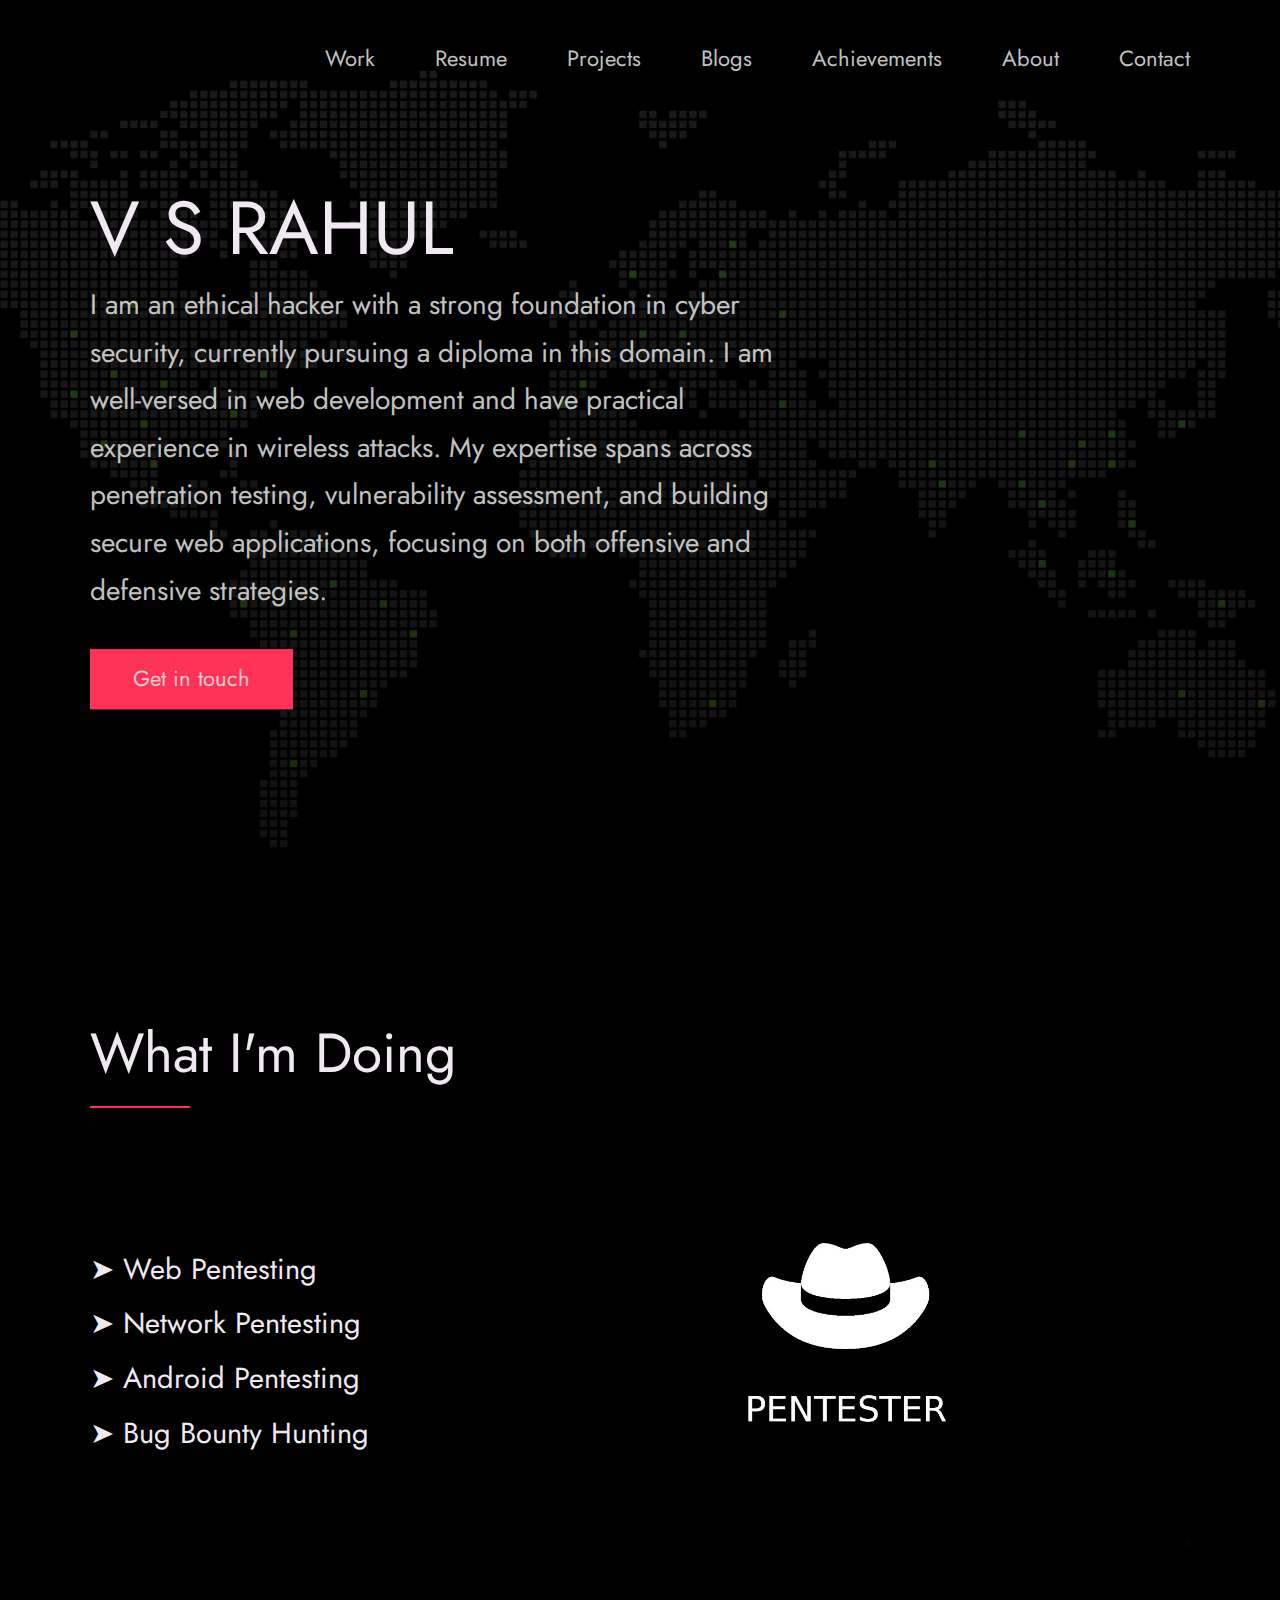
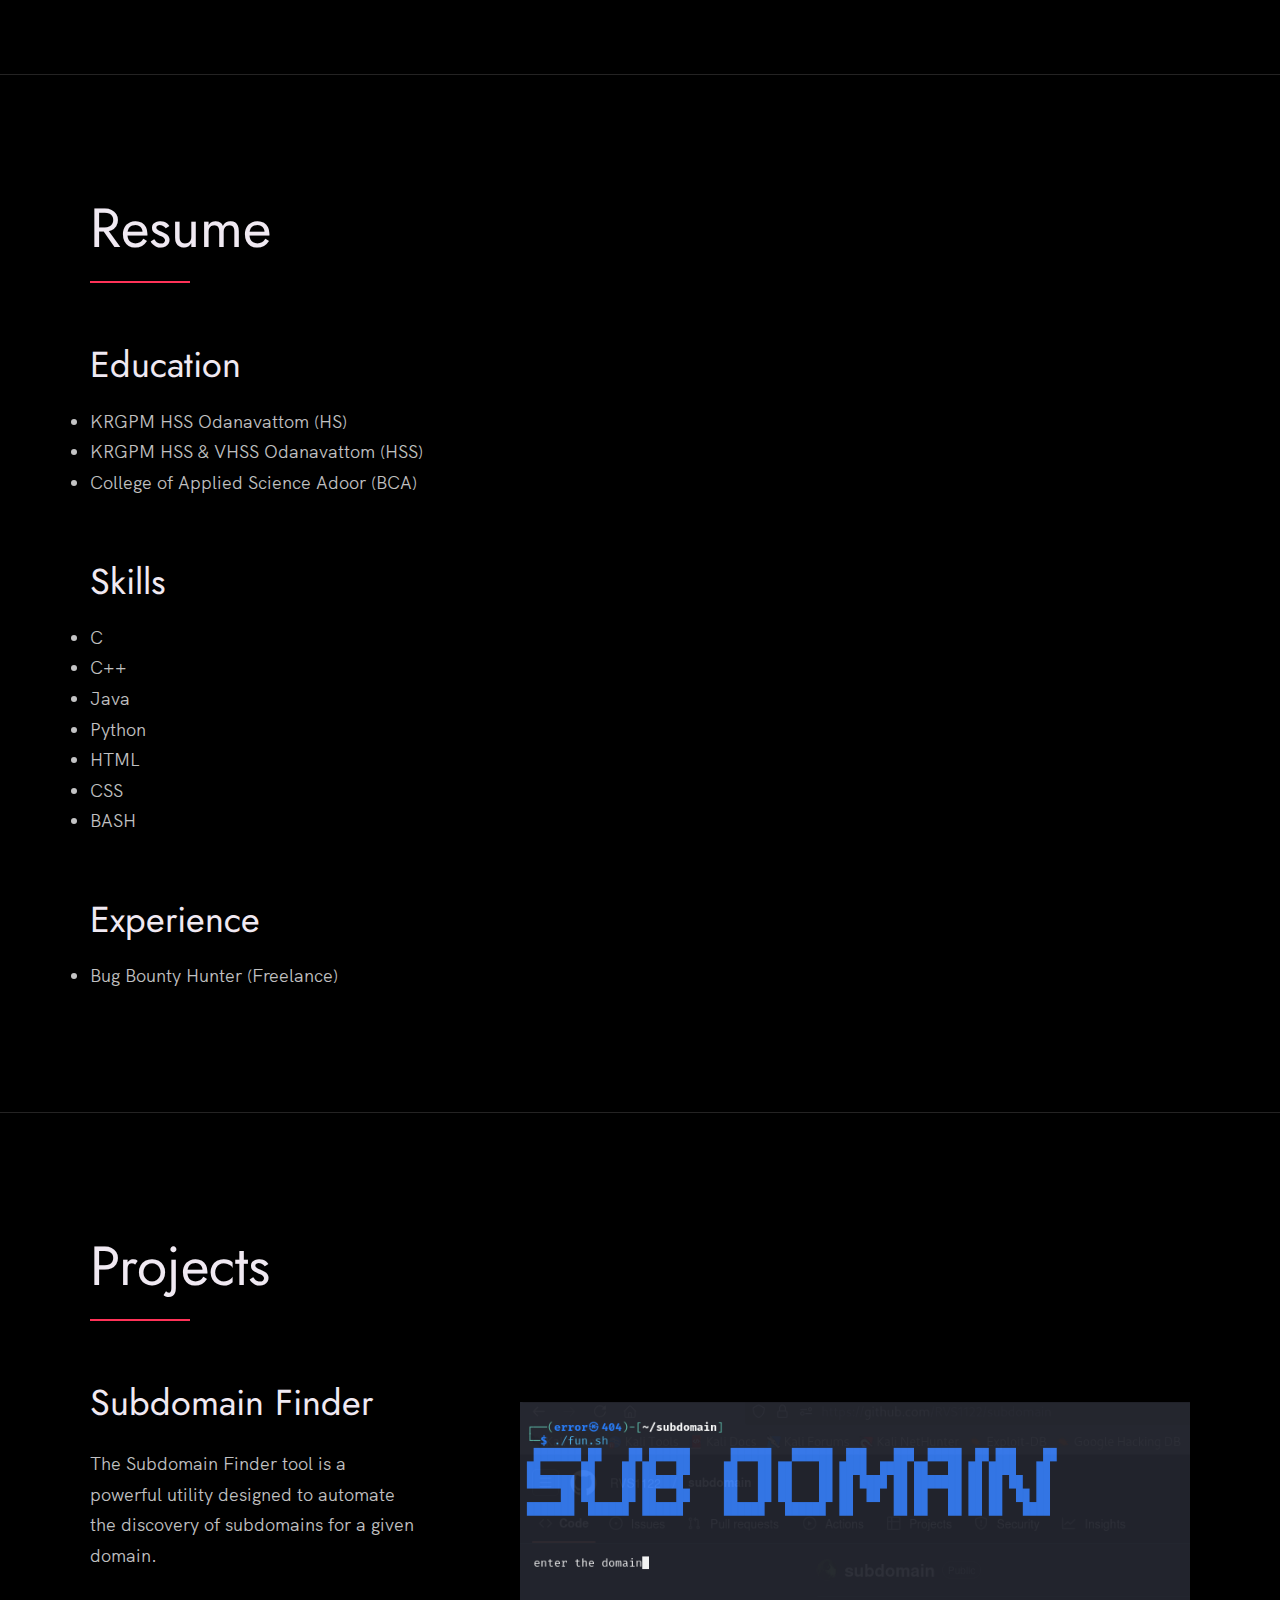
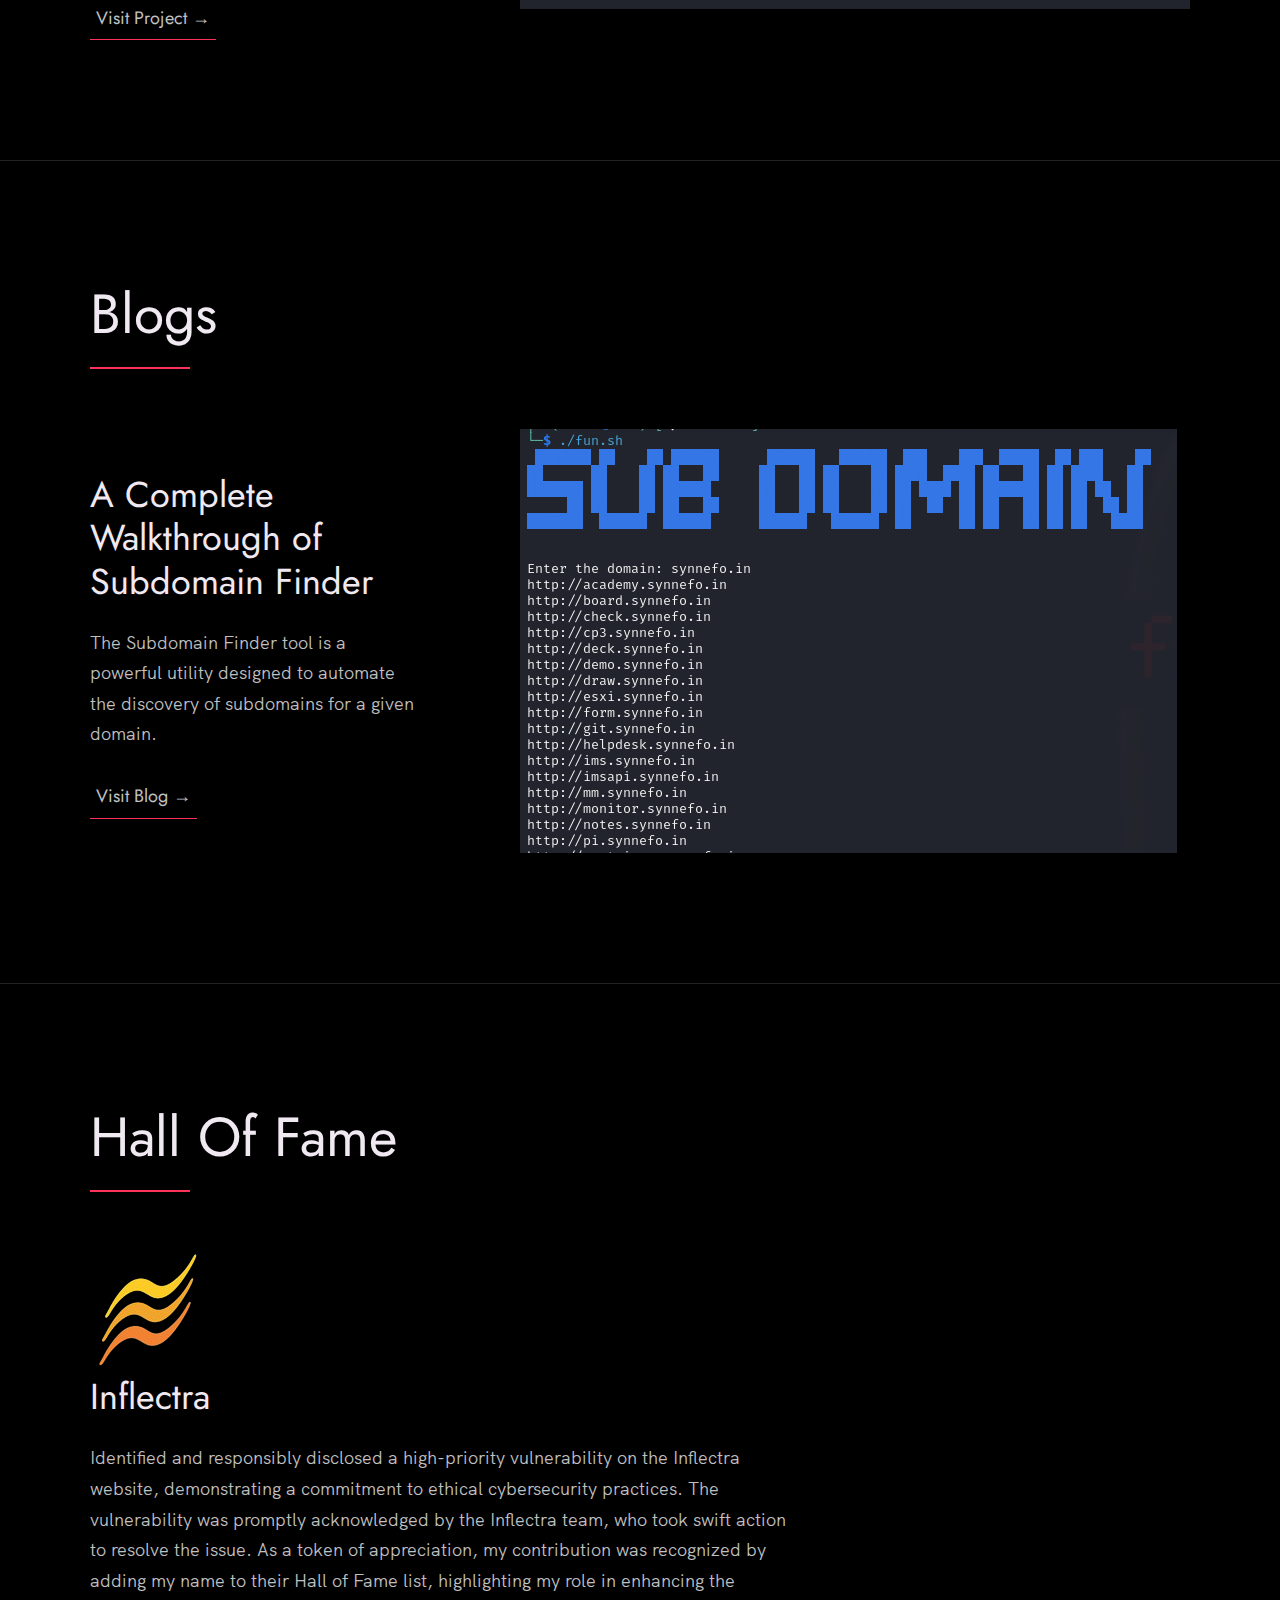
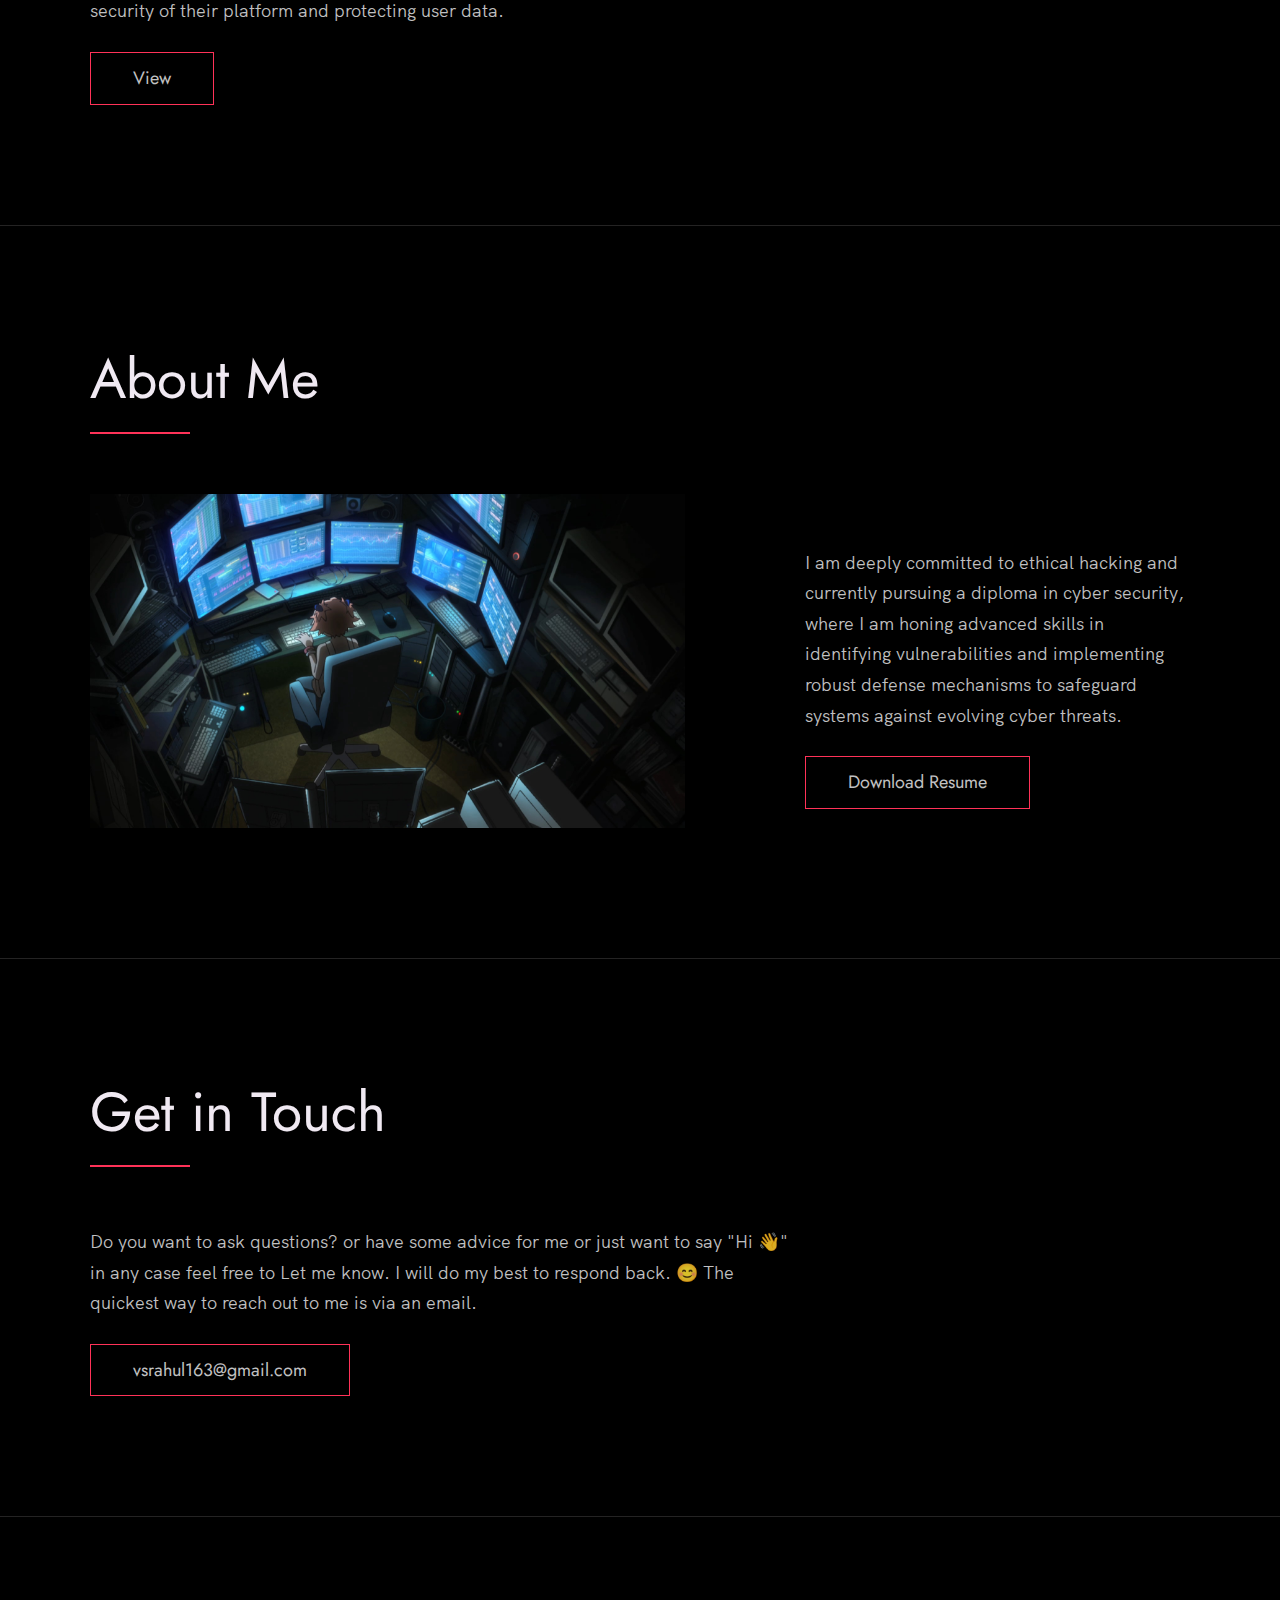
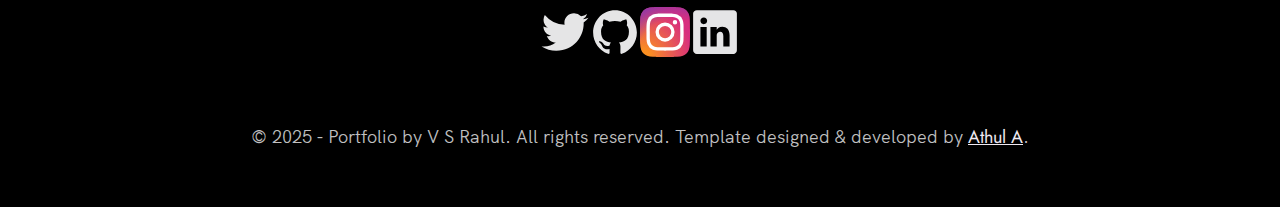
<file: index.html>
<!DOCTYPE html>
<html lang="en">

<head>
  <meta charset="UTF-8">
  <meta name="viewport" content="width=device-width, initial-scale=1.0">
  <link rel="shortcut icon" type="image/png" href="./images/favicon.png">
  <title>V S Rahul | Ethical Hacker and Web Developer</title>
  <meta name="description" content="Portfolio of V S Rahul, an ethical hacker and web developer based in Kerala.">
  <meta name="keywords" content="ethical hacking, cybersecurity, web development, penetration testing, bug bounty">
  <link rel="stylesheet" href="index.css">
</head>

<body>
  <!-- ***** Header ***** -->
  <header class="header" role="banner" id="top">
    <div class="row">
      <nav class="nav" role="navigation">
        <ul class="nav__items">
          <li class="nav__item"><a href="#work" class="nav__link">Work</a></li>
          <li class="nav__item"><a href="#resume" class="nav__link">Resume</a></li>
          <li class="nav__item"><a href="#projects" class="nav__link">Projects</a></li>
          <li class="nav__item"><a href="#blogs" class="nav__link">Blogs</a></li>
          <li class="nav__item"><a href="#halloffame" class="nav__link">Achievements</a></li>
          <li class="nav__item"><a href="#about" class="nav__link">About</a></li>
          <li class="nav__item"><a href="#contact" class="nav__link">Contact</a></li>
        </ul>
      </nav>
    </div>
    <div class="header__text-box row">
      <div class="header__text">
        <h1 class="heading-primary">
          <span>V S RAHUL</span>
        </h1>
        <p>I am an ethical hacker with a strong foundation in cyber security, currently pursuing a diploma in this domain. I am well-versed in web development and have practical experience in wireless attacks. My expertise spans across penetration testing, vulnerability assessment, and building secure web applications, focusing on both offensive and defensive strategies.</p>
        <a href="#contact" class="btn btn--pink">Get in touch</a>
      </div>
    </div>
  </header>

  <main role="main">
    <!-- ***** Work Section ***** -->
    <section class="work" id="work">
      <div class="row">
        <h2>What I'm Doing</h2>
        <div class="work__boxes">
          <div class="work__box">
            <div class="work__text">
              <h3 style="font-size: 29px;">➤ Web Pentesting</h3>
              <h3 style="font-size: 29px;">➤ Network Pentesting</h3>
              <h3 style="font-size: 29px;">➤ Android Pentesting</h3>
              <h3 style="font-size: 29px;">➤ Bug Bounty Hunting</h3>
            </div>
            <div class="work__image-box">
              <img src="./images/pentester.jpg" class="work__image" alt="Ethical hacking illustration">
            </div>
          </div>
        </div>
      </div>
    </section>

    <!-- ***** Resume Section ***** -->
    <section class="resume" id="resume">
      <div class="row">
        <h2>Resume</h2>
        <div>
          <h3>Education</h3>
          <ul>
            <li>KRGPM HSS Odanavattom (HS)</li>
            <li>KRGPM HSS & VHSS Odanavattom (HSS)</li>
            <li>College of Applied Science Adoor (BCA)</li>
          </ul>
        </div>
        <div><br><br>
          <h3>Skills</h3>
          <ul>
            <li>C</li>
            <li>C++</li>
            <li>Java</li>
            <li>Python</li>
            <li>HTML</li>
            <li>CSS</li>
            <li>BASH</li>
          </ul>
        </div>
        <div><br><br>
          <h3>Experience</h3>
          <ul>
            <li>Bug Bounty Hunter (Freelance)</li>
          </ul>
        </div>
      </div>
    </section>

    <!-- ***** Projects Section ***** -->
    <section class="projects" id="projects">
      <div class="row">
        <h2>Projects</h2>
        <div class="work__box">
          <div class="work__text">
            <h3>Subdomain Finder</h3>
            <p>The Subdomain Finder tool is a powerful utility designed to automate the discovery of subdomains for a given domain.</p>
            <div class="work__links">
              <a href="https://github.com/RVS1122/subdomain" class="link__text">Visit Project &rarr;</a>
            </div>
          </div>
          <div class="work__image-box">
            <img src="./images/fun.png" class="work__image" alt="Project illustration">
          </div>
        </div>
      </div>
    </section>

    <!-- ***** Blogs Section ***** -->
    <section class="blogs" id="blogs">
      <div class="row">
        <h2>Blogs</h2>
        <div class="work__box">
          <div class="work__text">
            <h3>A Complete Walkthrough of Subdomain Finder</h3>
            <p>The Subdomain Finder tool is a powerful utility designed to automate the discovery of subdomains for a given domain.</p>
            <div class="work__links">
              <a href="blog.html" class="link__text">Visit Blog &rarr;</a>
            </div>
          </div>
          <div class="work__image-box">
            <img src="./images/blog1.png" class="work__image" alt="Blog illustration">
          </div>
        </div>
      </div>
    </section>


    <section class="contact" id="halloffame">
      <div class="row">
        <h2>Hall Of Fame</h2>
        <div class="contact__info">
          <img src="./images/inflectra1.png" alt=""><h3>Inflectra</h3>
          <p>
            Identified and responsibly disclosed a high-priority vulnerability on the Inflectra website, demonstrating a commitment to ethical cybersecurity practices. The vulnerability was promptly acknowledged by the Inflectra team, who took swift action to resolve the issue. As a token of appreciation, my contribution was recognized by adding my name to their Hall of Fame list, highlighting my role in enhancing the security of their platform and protecting user data. 
          </p>
          <!-- Replace the email with yours -->
          <a href="https://www.inflectra.com/Company/Responsible-Disclosure.aspx" class="btn">View</a>
        </div>
      </div>
    </section>

    <section class="about" id="about">
      <div class="row">
        <h2>About Me</h2>
        <div class="about__content">
          <div class="about__text">
            <p>
              I am deeply committed to ethical hacking and currently pursuing a diploma in cyber security, where I am honing advanced skills in identifying vulnerabilities and implementing robust defense mechanisms to safeguard systems against evolving cyber threats.
            </p>
            <!-- Update the link to point to your resume file -->
            <a href="./documents/resume.pdf" class="btn" download>Download Resume</a>
          </div>
    
          <div class="about__photo-container">
            <img class="about__photo" src="./images/about.jpeg" alt="Your Photo" />
          </div>
        </div>
      </div>
    </section>
    
  </main>

  <!-- ***** Contact ***** -->

  <section class="contact" id="contact">
    <div class="row">
      <h2>Get in Touch</h2>
      <div class="contact__info">
        <p>
          Do you want to ask questions? or have some advice for me
          or just want to say "Hi 👋" in any case feel free to Let me know. I
          will do my best to respond back. 😊 The quickest way to reach out to
          me is via an email.
        </p>
        <!-- Replace the email with yours -->
        <a href="mailto:vsrahul163@gmail.com" class="btn">vsrahul163@gmail.com</a>
      </div>
    </div>
  </section>
  </main>

  <!-- ***** Footer ***** -->
  <footer role="contentinfo" class="footer">
    <div class="row">
      <ul class="footer__social-links">
        <li><a href="https://twitter.com/RahulVS91257546/" title="Twitter Profile"><img src="./images/twitter.svg" alt="Twitter" width="50"></a></li>
        <li><a href="https://github.com/RVS1122/" title="GitHub Profile"><img src="./images/github.svg" alt="GitHub" width="50"></a></li>
        <li><a href="https://instagram.com/_rahul__unnikrishnan_" title="CodePen Profile"><img src="./images/instagram.svg" alt="CodePen" width="50"></a></li>
        <li><a href="https://www.linkedin.com/in/rahul-v-s-2443ab292" title="LinkedIn Profile"><img src="./images/linkedin.svg" alt="LinkedIn" width="50"></a></li>
      </ul>
      <p>&copy; 2025 - Portfolio by V S Rahul. All rights reserved. Template designed & developed by <a href="https://areuhack.github.io">Athul A</a>.</p>
    </div>
  </footer>
  

  <a href="#top" class="back-to-top" title="Back to Top">
    <img src="./images/arrow-up.svg" alt="Back to Top">
  </a>
  <script src="./index.js"></script>
</body>

</html>
</file>
<file: index.css>
/* --------------------------------------- */
/* ----- Basic Setup ----- */
/* --------------------------------------- */

@font-face {
    font-family: 'Hk Grotesk';
    font-style: normal;
    font-weight: 400;
    src: url('./fonts/HKGrotesk-Regular.woff') format('woff');
}

@font-face {
    font-family: 'Jost';
    font-style: normal;
    font-weight: 400;
    src: url('./fonts/Jost-Regular.ttf') format('woff');
}

* {
    margin: 0;
    padding: 0;
    box-sizing: inherit;
}

:root {
    --font-size-small: 1.8rem;
    --font-size-normal: 2.2rem;
    --font-size-medium: 2.8rem;
    --font-size-medium-1: 3.6rem;
    --font-size-large: 5.5rem;
    --font-size-huge: 7.5rem;
    --font-stack: 'Hk Grotesk', sans-serif;

    --line-height-normal: 1.7;
    --line-height-small: 1.2;

    --black: #000;
    --pink: #ff3258;
    --white: #f0e9f2;
    --white-1: #e5e5e6da;


    --container-max-width: 1180px;
    --container-normal-width: 800px;
    --container-medium-width: 700px; 
    --container-small-width: 500px;

    --gutter-huge: 12rem;
    --gutter-medium: 6rem;
    --gutter-normal: 3rem;
    --gutter-small-1: 2.5rem;
    --gutter-small: 2rem;

    --border-light: 1px solid rgb(36, 35, 35);
}

html {
    font-size: 62.5%; /* (16/10)*100 = 62.5% => 1rem = 10px */
    box-sizing: border-box;
    scroll-behavior: smooth;
}

@media(max-width: 1000px) {
    html {
        font-size: 52%;
    }
}

body {
    font-size: var(--font-size-small);
    font-family: var(--font-stack);
    font-weight: 400;
    color: var(--white-1);
    line-height: var(--line-height-normal);
    background: var(--black);
    overflow-x: hidden;
}

.row {
    max-width: var(--container-max-width);
    margin: 0 auto;
}

@media(max-width: 1340px) {
    .row {
        max-width: 1100px;
    }
}

@media(max-width: 1240px) {
    .row {
        padding: 0 var(--gutter-medium);
    }
}

@media(max-width: 600px) {
    .row {
        padding: 0 var(--gutter-normal);
    }
}

@media(max-width: 600px) {
    .row {
        padding: 0 var(--gutter-small);
    }
}

section {
    padding: var(--gutter-huge) 0;
    border-bottom: var(--border-light);
}

img {
    object-fit: contain;
    max-width: 100%;
}

/* --------------------------------------- */
/* ----- Headlines and Paragraphs ----- */
/* --------------------------------------- */

h1,
h2,
h3 {
    font-family: 'Jost', sans-serif;
    font-weight: 400;
    line-height: var(--line-height-small);
    color: var(--white);
}

.heading-primary {
    line-height: 1;
    font-size: var(--font-size-huge);
    font-weight: 400;
}

@media(max-width: 900px) {
    .heading-primary {
        font-size: 6.5rem;
    }
}

h2 {
    font-size: var(--font-size-large);
    margin-bottom: var(--gutter-medium);
}

h2::after {
    content: '';
    display: block;
    height: 2px;
    width: 10rem;
    background: var(--pink);
    margin: var(--gutter-small) 0;
}

h3 {
    font-size: var(--font-size-medium-1);
    margin-bottom: var(--gutter-small);
}

@media(max-width: 500px) {
    .heading-primary {
        font-size: var(--font-size-large);
    }

    h2 {
        font-size: var(--font-size-medium-1);
    }

    h3 {
        font-size: var(--font-size-medium);
    }
}

p {
    margin: var(--gutter-small-1) 0;
}

@media(max-width: 900px) {
    p { 
        max-width: var(--container-small-width);
    }
}

/* --------------------------------------- */
/* ----- Buttons and Links ----- */
/* --------------------------------------- */

a {
    color: var(--white);
    font-weight: 400;
    font-family: 'Jost', sans-serif;
    transition: all .2s;
    outline: 2px solid transparent;
}

::-moz-focus-inner {
    border: 0;
}

button:focus,
a:focus {
    outline: 2px solid var(--pink);
}

body:not(.user-is-tabbing) button:focus,
body:not(.user-is-tabbing) a:focus {
    outline: none;
}

.link:hover {
    color: var(--pink);
}

.btn {
    position: relative;
    display: inline-block;
    padding: 1rem 4.2rem;
    text-decoration: none;
    color: inherit;
    border: 1px solid  var(--pink);
    font-weight: 400;
}

.btn:focus {
    outline: none;
}

.btn::after {
    content: '';
    display: block;
    position: absolute;
    top: 0;
    left: 0;
    right: 100%;
    background: var(--white);
    height: 100%;
    z-index: -1;
    transition: all 0.2s cubic-bezier(1, 0.68, 0.16, 0.9);
}

.btn:hover::after,
.btn:focus::after {
    right: 0;
    background: var(--pink);
}

.btn--pink {
    background: var(--pink);
    transition: all 0.2s;
}

.btn--pink::after {
    display: none;
}

.btn--pink:hover,
.btn--pink:focus {
    background: transparent;
}

.link__text {
    position: relative;
    display: inline-block;
    padding: .6rem;
    color: inherit;
    text-decoration: none;
    border-bottom: 1px solid var(--pink);
}

.link__text::after {
    content: '';
    display: block;
    position: absolute;
    top: 0;
    left: 0;
    right: 100%;
    background: var(--white);
    height: 100%;
    z-index: -1;
    transition: all 0.2s cubic-bezier(1, 0.68, 0.16, 0.9);
}

.link__text:focus {
    outline: none;
}

.link__text:hover::after,
.link__text:focus:after {
    right: 0;
    background: var(--pink);
}

.link__text span {
    padding-left: 1rem;
    font-family: sans-serif;
}

/* ----- Back to Top ----- */

.back-to-top {
    position: fixed;
    bottom: 4rem;
    right: 4rem;
    display: flex;
    justify-content: center;
    align-items: center;
    height: 5.5rem;
    width: 5.5rem;
    background-color: var(--pink);
    border-radius: 50%;
    z-index: 10;
    visibility: hidden;
    transition: all .4s;
}

.back-to-top__image {
    height: 70%;
}

@media(max-width: 900px) {
    .back-to-top {
        right: 2rem;
    }
}

@media(max-width: 500px) {
    .back-to-top {
        right: 1rem;
    }
}

/* --------------------------------------- */
/* ----- Navigation ----- */
/* --------------------------------------- */

.nav {
    display: flex;
    justify-content: flex-end;
    padding: var(--gutter-normal) 0;
}

.nav__items {
    display: flex;
    list-style: none;
}

.nav__item:not(:last-child) {
    margin-right: var(--gutter-medium);
}

@media(max-width: 500px) {
    .nav {
        justify-content: center;
    }
}

@media(max-width: 400px) {
    .nav__item:not(:last-child) {
        margin-right: var(--gutter-normal);
    }
}

@media(max-width: 300px) {
    .nav {
        font-size: var(--font-size-small);
    }
}

.nav__link {
    position: relative;
    display: inline-block;
    padding: 1rem 0;
    text-decoration: none;
    color: inherit;
    transition: all .2s;
}

.nav__link::after {
    content: '';
    position: absolute;
    bottom: 0;
    left: 0;
    right: 100%;
    display: inline-block;
    height: 1rem;
    background: var(--white);
    transition: all 0.25s cubic-bezier(1, 0.68, 0.16, 0.9);
}

.nav__link:hover {
    color: var(--pink);
}

.nav__link:hover::after {
    right: 0;
    height: 2px;
    background: var(--pink);
}

/* --------------------------------------- */
/* ----- Header ----- */
/* --------------------------------------- */

.header {
    background: linear-gradient(rgba(0,0,0, .1), rgba(0,0,0, .4)), 
        url('./images/unnamed.png');
    height: 100vh;
    background-size: cover;
    background-position: center;
    background-attachment: fixed;
    font-size: var(--font-size-normal);
}

.header__text {
    position: absolute;
    top: 50%;
    transform: translateY(-50%);
}

.header__text p {
    margin: 1.5rem 0 3.5rem;
    max-width: var(--container-medium-width);
    font-family: 'Jost', sans-serif;
    font-size: var(--font-size-medium);
}

@media(max-width: 500px) {
    .header {
        text-align: center;
    }

    .header__text p {
        transform: scale(.8);
    }
}

/* --------------------------------------- */
/* ----- Work ----- */
/* --------------------------------------- */

.work__box {
    display: flex;
    align-items: center;
}

@media(max-width: 900px) {
    .work__box {
        align-items: initial;
        flex-direction: column-reverse;
    }
}

.work__box:not(:last-child) {
    margin-bottom: 25rem;
}

@media(max-width: 500px) {
    .work__box:not(:last-child) {
        margin-bottom: 20rem;
    }
}

.work__links {
    display: flex;
    align-items: center;
}

.work__text {
    flex: 0 0 30%;
}

.work__list {
    /* list-style-type: square; */
    list-style-position: inside;
    margin-bottom: var(--gutter-normal);
}

.work__code {
    display: block;
    height: 3rem;
    margin-left: var(--gutter-normal);
    transition: all .3s;
}

.work__code:hover {
    transform: scale(1.2);
}

.work__image-box {
    margin-bottom: var(--gutter-normal);
}

@media(min-width: 901px) {
    .work__image-box {
        flex: 1;
        margin: 0 0 0 10rem;
    }
}

@media(max-width: 900px) {
    .work__code {
        height: 4rem;
    }
}

/* --------------------------------------- */
/* ----- Clients ----- */
/* --------------------------------------- */

.client__logos {
    display: flex;
    justify-content: space-between;
    filter: invert(100%) grayscale(100%) opacity(.8);
}

.client__logo {
    height: 6.5rem;
    max-width: 18rem;
}

@media(max-width: 1240px) {
    .client__logos {
        overflow-x: scroll;
        padding: var(--gutter-normal);
    }

    .client__logo:not(:last-of-type) {
        margin-right: var(--gutter-medium);
    }
}

/* --------------------------------------- */
/* ----- About ----- */
/* --------------------------------------- */

.about__content {
    display: flex;
    flex-direction: row-reverse;
    align-items: center;
}

@media(max-width: 900px) {
    .about__content {
        flex-direction: column-reverse;
        align-items: initial;
    }
}

.about__photo-container {
    margin-bottom: var(--gutter-normal);
}

@media(min-width: 901px) {
    .about__text {
        flex: 0 0 35%;
    }
    
    .about__photo-container {
        flex: 1;
        margin: 0 var(--gutter-huge) 0 0;
    }
}

/* --------------------------------------- */
/* ----- Contact ----- */
/* --------------------------------------- */

.contact__info {
    max-width: var(--container-medium-width);
}

/* --------------------------------------- */
/* ----- Footer ----- */
/* --------------------------------------- */

.footer {
    text-align: center;
    padding: var(--gutter-medium) 0 var(--gutter-normal);
}

.footer__social-links {
    display: flex;
    justify-content: center;
    padding: var(--gutter-normal) 0;
    list-style: none;
}

.footer__social-link-item:not(:last-of-type) {
    margin-right: var(--gutter-small);
}

.footer__social-image {
    height: 4rem;
}

.footer__github-buttons {
    display: flex;
    justify-content: center;
}

.footer__github-buttons iframe {
    height: 2.5rem;
    width: 84px;
    transform: translateY(3px);
}

@media(max-width: 500px) {
    .footer {
        padding: var(--gutter-medium) 0;
    } 
}
</file>
